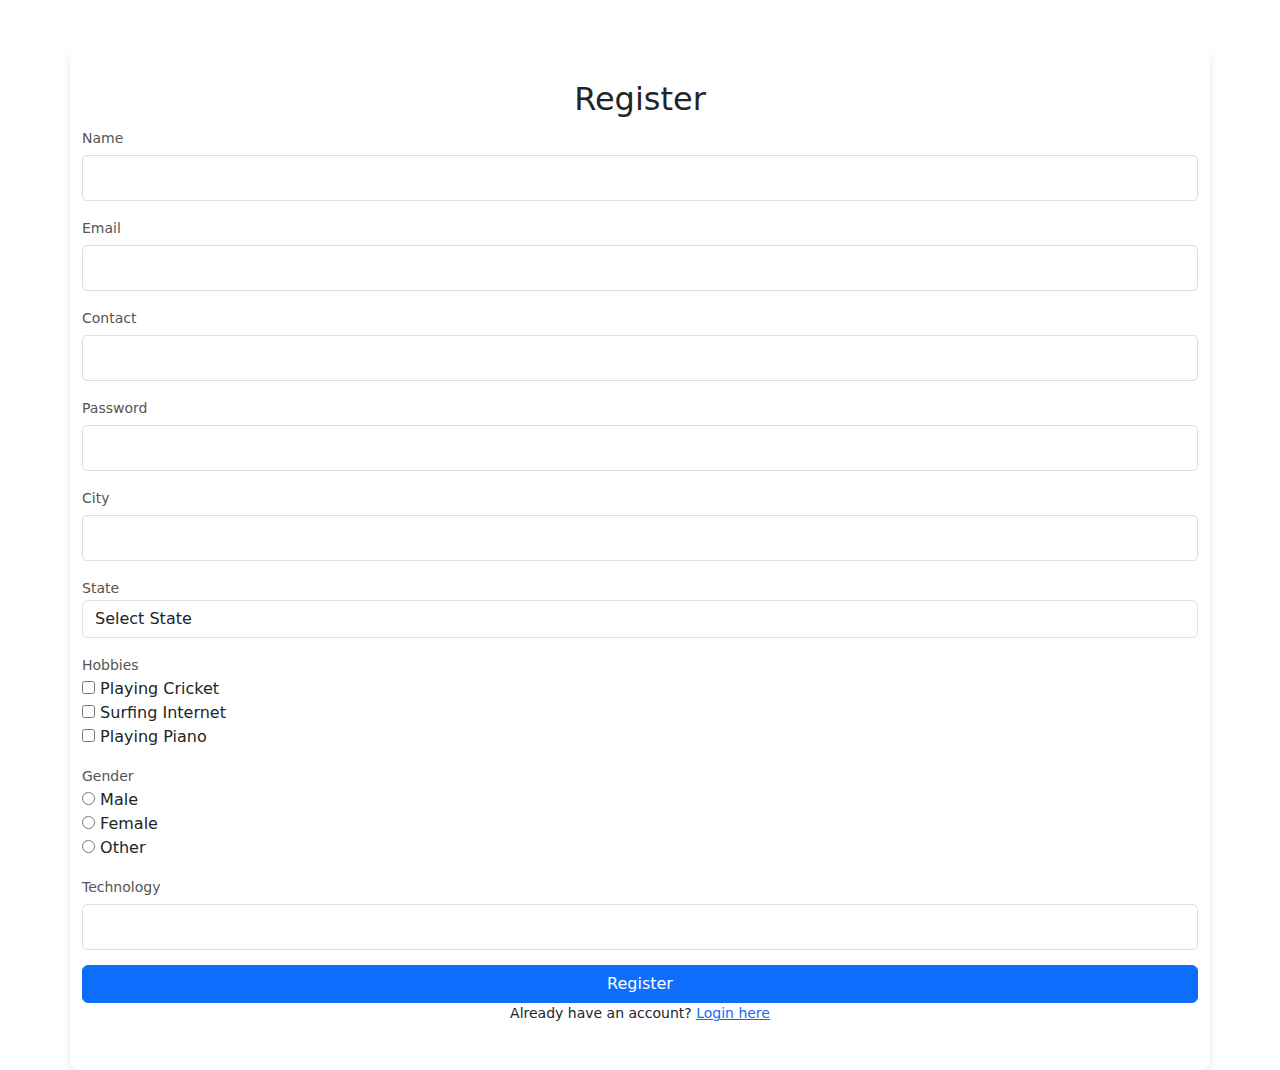
<file: index.html>
<!DOCTYPE html>
<html lang="en">
  <head>
    <meta charset="UTF-8" />
    <meta name="viewport" content="width=device-width, initial-scale=1.0" />
    <title>Registration </title>
    <link rel="stylesheet" href="./css/style.css" />
    <!-- Optionally, include Bootstrap -->
    <link
      href="https://cdn.jsdelivr.net/npm/bootstrap@5.1.3/dist/css/bootstrap.min.css"
      rel="stylesheet"
    />
  </head>
  <body>
    <div class="container">
      <div class="registration-form">
        <h2>Register</h2>
        <form action="registration-action.html" method="POST">
          <div class="form-group">
            <label for="name">Name</label>
            <input
              type="text"
              id="name"
              name="name"
              class="form-control"
              required
            />
          </div>
          <div class="form-group">
            <label for="email">Email</label>
            <input
              type="email"
              id="email"
              name="email"
              class="form-control"
              required
            />
          </div>
          <div class="form-group">
            <label for="contact">Contact</label>
            <input
              type="tel"
              id="contact"
              name="contact"
              class="form-control"
              required
            />
          </div>
          <div class="form-group">
            <label for="password">Password</label>
            <input
              type="password"
              id="password"
              name="password"
              class="form-control"
              required
            />
          </div>
          <div class="form-group">
            <label for="city">City</label>
            <input
              type="text"
              id="city"
              name="city"
              class="form-control"
              required
            />
          </div>
          <div class="form-group">
            <label for="state">State</label>
            <select id="state" name="state" class="form-control">
              <option value="" hidden> Select State</option>
              <option value="gujarat">Gujarat</option>
              <option value="panjab">Panjab</option>
              <option value="banglore">Banglore</option>
            </select>
          </div>
          <div class="form-group">
            <label>Hobbies</label><br />
            <input type="checkbox" id="hobby1" name="hobbies" value="hobby1" />
            Playing Cricket<br />
            <input type="checkbox" id="hobby2" name="hobbies" value="hobby2" />
            Surfing Internet<br />
            <input type="checkbox" id="hobby3" name="hobbies" value="hobby3" />
            Playing Piano<br />
          </div>
          <div class="form-group">
            <label>Gender</label><br />
            <input type="radio" id="male" name="gender" value="male" />
            Male<br />
            <input type="radio" id="female" name="gender" value="female" />
            Female<br />
            <input type="radio" id="other" name="gender" value="other" />
            Other<br />
          </div>
          <div class="form-group">
            <label for="technology">Technology</label>
            <input
              type="text"
              id="technology"
              name="technology"
              class="form-control"
              required
            />
          </div>
          <button type="submit" class="btn btn-primary">Register</button>
        </form>
        <p>Already have an account? <a href="./login.html">Login here</a></p>
      </div>
    </div>
  </body>
</html>
</file>
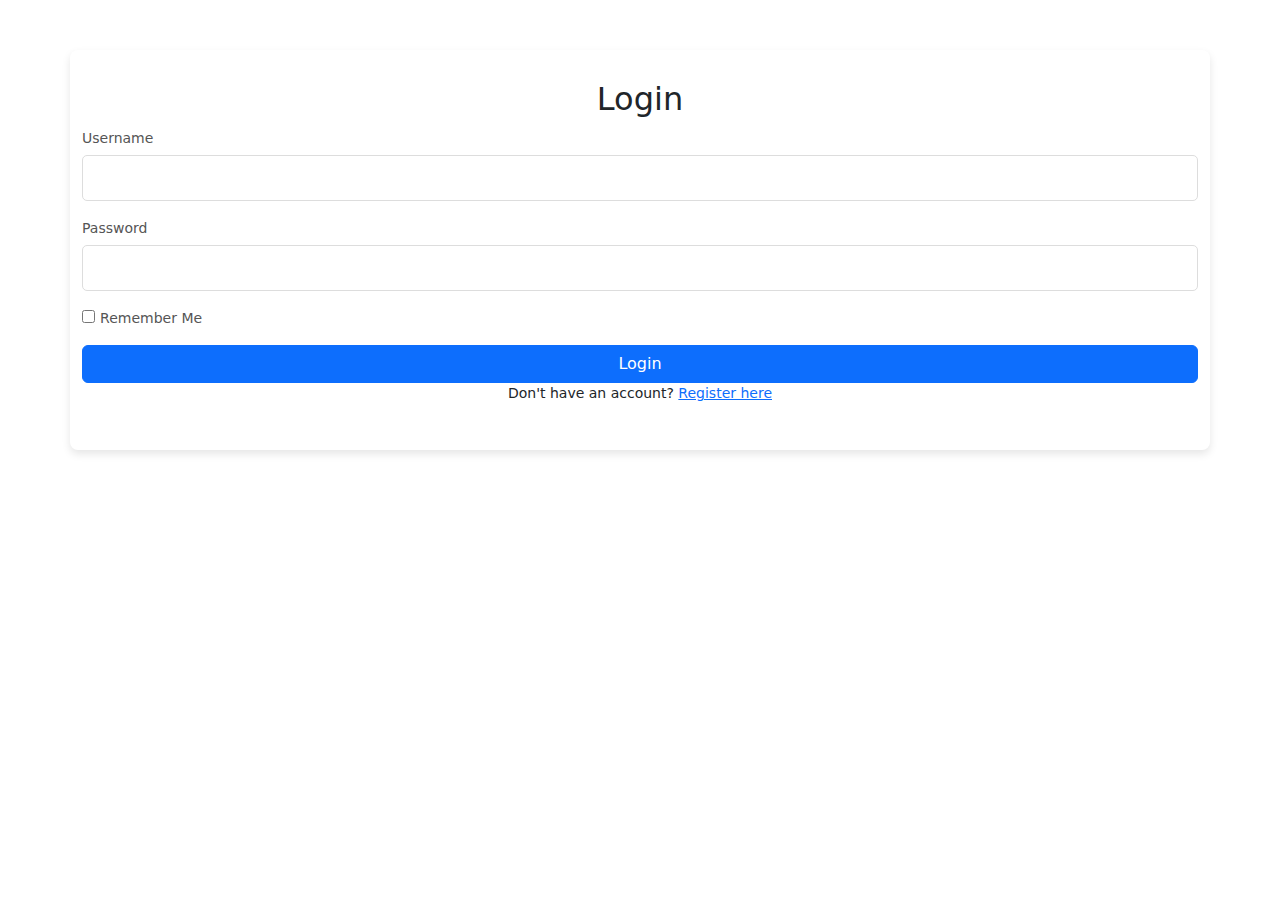
<file: login.html>
<!DOCTYPE html>
<html lang="en">
  <head>
    <meta charset="UTF-8" />
    <meta name="viewport" content="width=device-width, initial-scale=1.0" />
    <title>Login </title>
    <link rel="stylesheet" href="./css/style.css" />
    <!-- Optionally, include Bootstrap -->
    <link
      href="https://cdn.jsdelivr.net/npm/bootstrap@5.1.3/dist/css/bootstrap.min.css"
      rel="stylesheet"
    />
  </head>
  <body>
    <div class="container">
      <div class="login-form">
        <h2>Login</h2>
        <form action="login-action.html" method="POST">
          <div class="form-group">
            <label for="username">Username</label>
            <input
              type="text"
              id="username"
              name="username"
              class="form-control"
              required
            />
          </div>
          <div class="form-group">
            <label for="password">Password</label>
            <input
              type="password"
              id="password"
              name="password"
              class="form-control"
              required
            />
          </div>
          <div class="form-group">
            <input type="checkbox" id="remember" name="remember" />
            <label for="remember">Remember Me</label>
          </div>
          <button type="submit" class="btn btn-primary">Login</button>
        </form>
        <p>
          Don't have an account? <a href="./index.html">Register here</a>
        </p>
      </div>
    </div>
  </body>
</html>
</file>
<file: css/style.css>
/* General Styles */
*{
  margin: 0;
  padding: 0;
  box-sizing: border-box;
}

body {
  font-family: Arial, sans-serif;
  background-color: #f4f4f9;
  padding-top: 50px;
}

/* Container for Forms */
.container {
  max-width: 500px;
  margin: 0 auto;
  background-color: #fff;
  padding: 30px;
  border-radius: 8px;
  box-shadow: 0 4px 8px rgba(0, 0, 0, 0.1);
}

h2 {
  text-align: center;
  color: #333;
}

.form-group {
  margin-bottom: 15px;
}

label {
  font-size: 14px;
  color: #555;
}

input[type="text"],
input[type="email"],
input[type="password"],
input[type="tel"],
select {
  width: 100%;
  padding: 10px;
  margin-top: 5px;
  border-radius: 5px;
  border: 1px solid #ddd;
}

button {
  width: 100%;
  padding: 12px;
  background-color: #4caf50;
  color: white;
  border: none;
  border-radius: 5px;
  cursor: pointer;
}

button:hover {
  background-color: #45a049;
}

p {
  text-align: center;
  font-size: 14px;
}

/* Link Styling */
a {
  color: #4caf50;
  text-decoration: none;
}

a:hover {
  text-decoration: underline;
}
</file>
